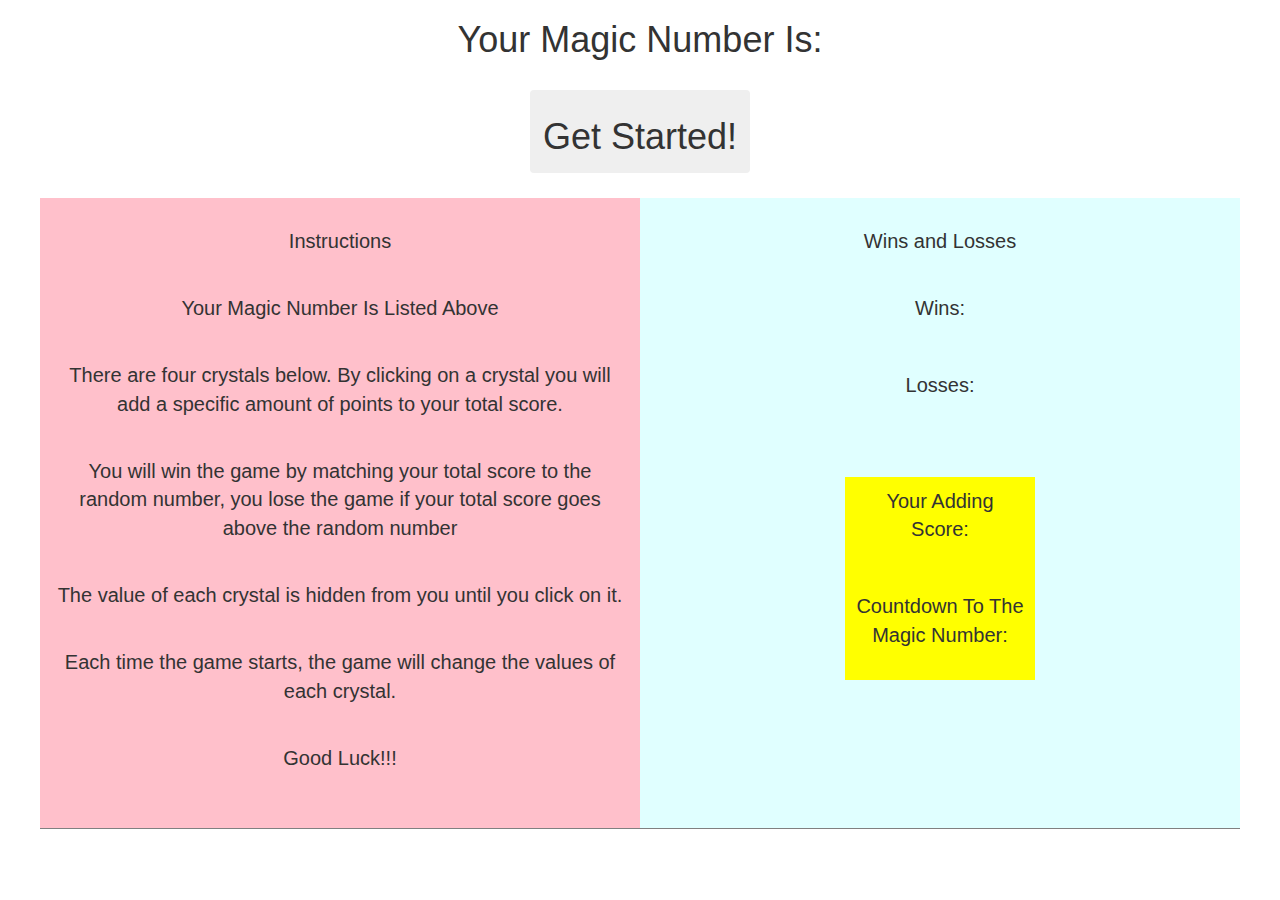
<file: crysta2l.html>
<!DOCTYPE html>
<html>
<head>
  <title>simple crystal game</title>

  <link rel="stylesheet" href="https://maxcdn.bootstrapcdn.com/bootstrap/3.3.7/css/bootstrap.min.css">

  <script type="text/javascript" src="https://code.jquery.com/jquery-2.2.0.min.js"></script>
  
    <style type="text/css">

  .crystal-image {
      width: 150px;
      height: 150px;
      margin: 20px;
    }
    
    </style>
  </head>
  <body>

  <div class="container">  <!--creates the overall grid -->

    <div class="row"> <!--open head row -->

      <div class="col-md-12" style= "margin-bottom: 25px;"> <!--open head column - full length of 12 -->

       <h1 class="text-center">Your Magic Number Is: <span id="number-to-guess"></span></h1>
        <br>
        <div class="text-center">
        <button id="startButton" class="btn btn-primary="><h1>Get Started!</h1></button>

      </div> <!--close head column -->

    </div> <!--close head row-->

   
    <div class="row"> <!-- open main body info row -->

      <div class="col-md-6" style= "background-color: pink; text-align: center; font-size: 20px; height: 630px;"> <!-- Instructions Panel column -->
        <br>
        <p> Instructions </p>
          <br>
        <p> Your Magic Number Is Listed Above</p>
          <br>
        <p> There are four crystals below.  By clicking on a crystal you will add a specific amount of points to your total score. </p>
          <br>
        <p> You will win the game by matching your total score to the random number, you lose the game if your total score goes above the       random number</p>
          <br>
        <p> The value of each crystal is hidden from you until you click on it. </p>
          <br>
        <p> Each time the game starts, the game will change the values of each crystal.</p>
          <br>
        <p> Good Luck!!! </p>
          <br>

      </div> <!--close column for instructions-->


      <div class="col-md-6" style= "background-color: #E0FFFF; text-align: center;font-size: 20px; height: 630px;"> <!-- Other info column for wins, losses -->
        <br>
        <p> Wins and Losses </p>
          <br>
        <p> Wins: <h3 id="win"></h3></p>
          <br>
        <p> Losses: <h3 id="loss"></h3></p>
          <br>
          <br>

          <div class="col-md-4">  <!-- nested columns -->

          </div>  <!--close col 4 -->

          <div class="col-md-4" style = "background-color: yellow; padding: 10px;">

            <p>Your Adding Score: </p><h3 id="counter"></h3>
            <br>
            <p>Countdown To The Magic Number: <h3 id="amountLeft"></h3>
            </p>

          </div> <!--close score column -->

          <div class="col-md-4"> <!--final col 4 -->

          </div> <!-- close final col 4 -->

      </div> <!-- close column for other info-->

    </div> <!-- close row-->


    <div class="row">  <!-- open row for crystals -->

      <div class="col-md-12" style = "background-color: gray; align-items: center;">

        <div class = "text-center">
     
        <div id="crystals">

        </div>

        </div>

      </div> <!-- close column -->

    </div> <!-- close row -->




  <script type="text/javascript">

  $("#startButton").on("click", function() {
  

                                                                 
    var targetNumber = Math.floor(Math.random()*61) + 28;      //generates random number between 28 -89                                         
 
    var counter = 0;  

    var win = 0;

    var loss = 0;  
                                        //sets the counter to 0 and we start adding from there

    


    function randomNumber(seed, selectNumber) {
            return Math.floor(Math.random()*seed) + selectNumber; 

    }
    var numberOne = randomNumber(3,1);             

    var numberTwo = randomNumber(7,4);         

    var numberThree = randomNumber(10,2);

    var numberFour = randomNumber(12,3);        

    var numberOptions = [numberOne,numberTwo,numberThree,numberFour];

      $("#number-to-guess").text(targetNumber);  //two values, writes to the id number to guess at the top an uses the same number to calculate
        
        $("#crystals").empty();  // dumps images to start over

        for (var i = 0; i < numberOptions.length; i++) 
            {

          var imageCrystal = $("<img>");                //create an image var
 
              imageCrystal.addClass("crystal-image");   //CSS the image
              
              if (i === 0) {                            //pulls different images
                imageCrystal.attr("src", "crystalblue.jpg");
              } else if (i === 1) {
                imageCrystal.attr("src", "crystalblue.jpg");
              } else if (i === 2) {
                imageCrystal.attr("src", "crystalblue.jpg");
              } else if (i === 3) {
                imageCrystal.attr("src", "crystalblue.jpg");
              }
    
              imageCrystal.attr("data-crystalvalue", numberOptions[i]);  // gives each image a value from the 

              $("#crystals").append(imageCrystal);                      // each crystal image gets added to the view
    
            }  // closes the for loop for crystal image placement click

         
          $(".crystal-image").on("click", function()            // onclick function for each crystal
          
          {

              var crystalValue = ($(this).attr("data-crystalvalue"));  // new varable of crystal value

                crystalValue = parseInt(crystalValue);       // changes the crystalValue to an numeric value if it is in a string
                counter += crystalValue;
                alert(counter);
                $("#counter").html(counter);  // displays the total amount adding up to the magic number


                if (counter <= targetNumber)  // if the counter is less than the magic number, start the loop of display
                    {
                      var amountLeft = (targetNumber - counter); 

                          if(amountLeft >= 0); {
                                  
                          $("#amountLeft").html(amountLeft);}
                    }  // closes the display showing the amount left or countdown

                if (counter === targetNumber) // once the counter is the same as the magic number, the user wins
                  {
                    win++;
                    $("#win").html(win);
                    counter = 0;
                    alert(counter);
                    amountLeft = 0;
                    alert(amountLeft);
                    $("#amountLeft").html(amountLeft);
                  }  // closes the if statment for win

                else if (counter >= targetNumber) 
                  {
                    loss++;
                    $("#loss").html(loss);
                    counter = 0;
                    alert(counter);
                    amountLeft = 0;
                    alert(amountLeft);
                    $("#amountLeft").html(amountLeft);
                  }  // closes the loss loop

  });
});

  </script>
  </div>
</body>
</html>
</file>
